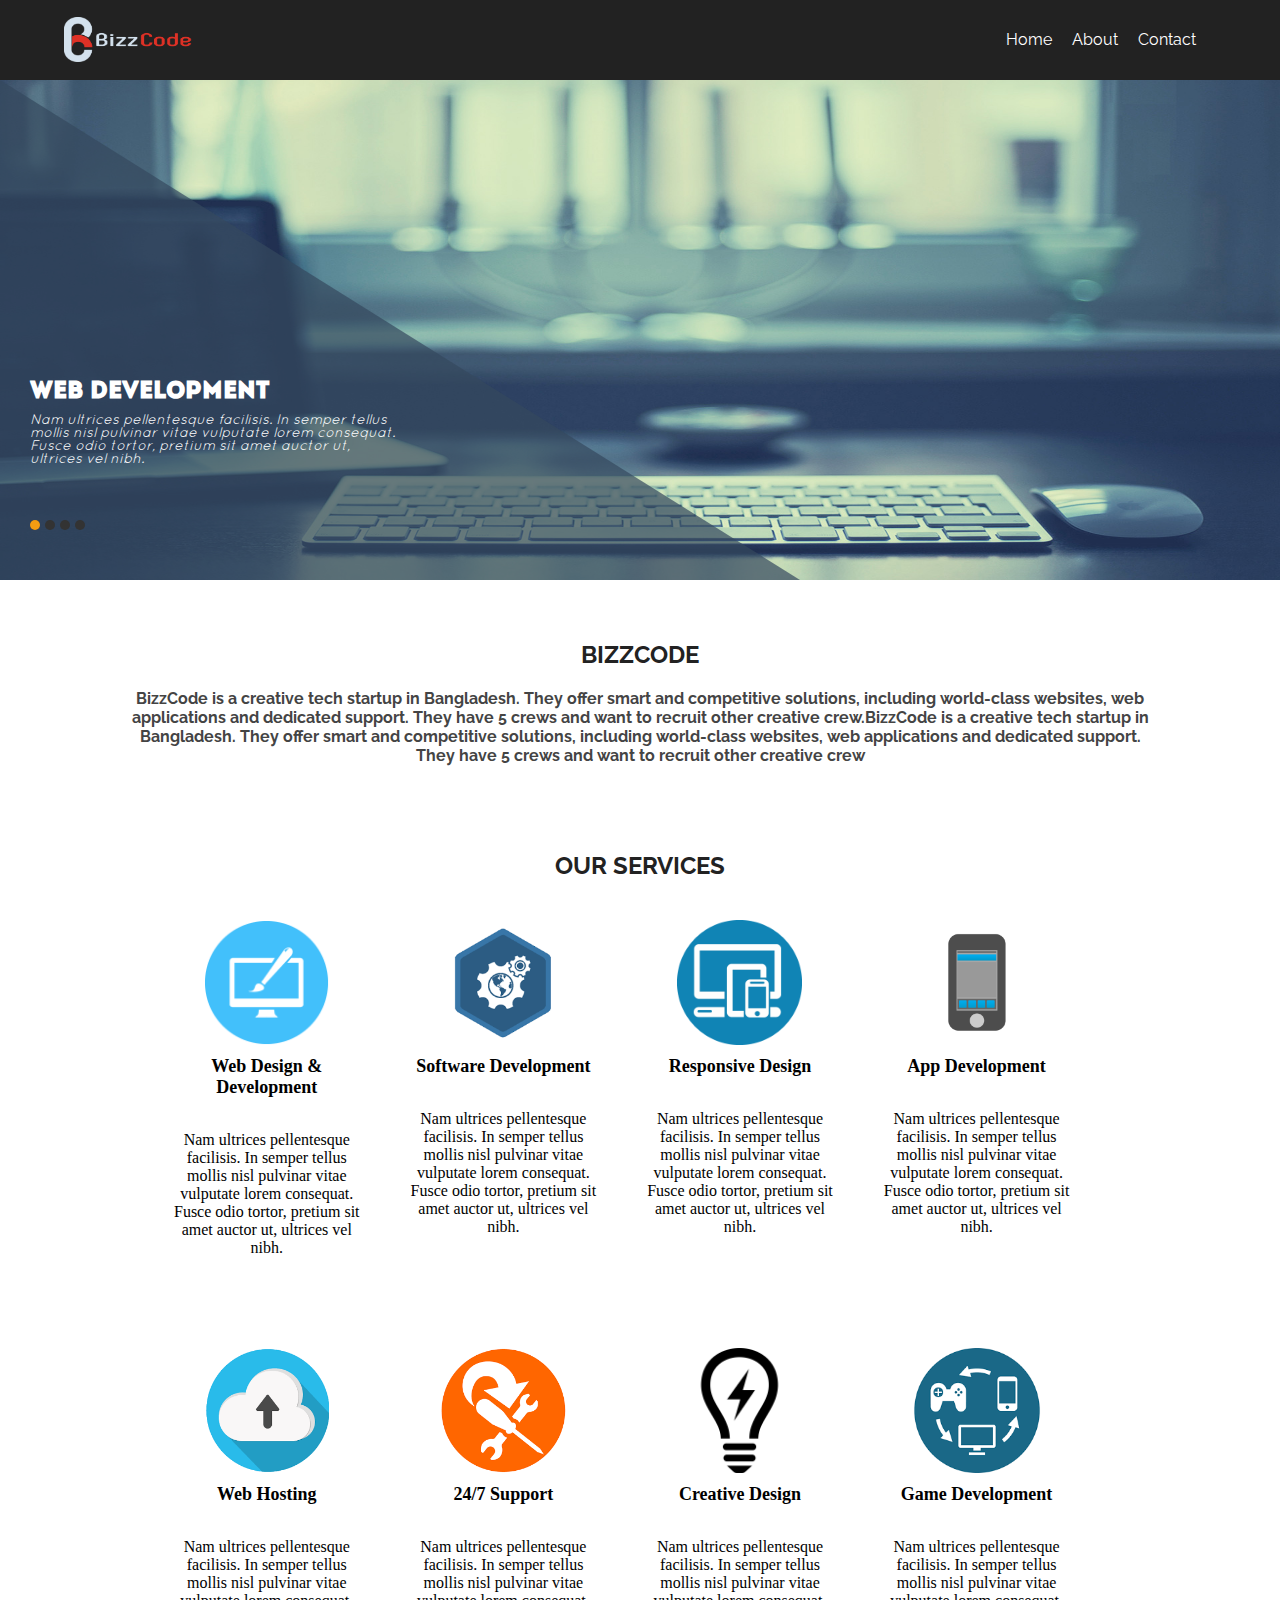
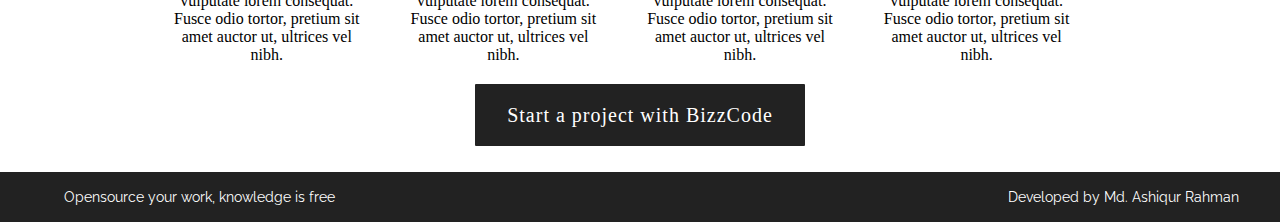
<file: index.html>
<!DOCTYPE html>
<html>
  <head>
    <title>BizzCode</title>
    <link rel="stylesheet" href="assets/css/main.css">
    <link rel="stylesheet" href="assets/css/slider-def.css">
    <link href='http://fonts.googleapis.com/css?family=Raleway' rel='stylesheet' type='text/css'>
  </head>
  <body>

    <!-- Header -->
    <header>
      <div class="logo">
        <a href="index.html"><img src="assets/img/logo/182.64.png"></a>
      </div>
      <nav>
        <li> <a href="index.html">Home</a></li>
        <li> <a href="about.html" >About</a> </li>
        <li> <a href="contact.html" >Contact</a> </li>
      </nav>
    </header>

    <!-- Slider -->
    <div id="slider">
      <div class="slides">
        <div class="slider">
          <div class="legend"></div>
          <div class="content">
            <div class="content-txt">
              <h1>Web Development</h1>
              <h2>Nam ultrices pellentesque facilisis. In semper tellus mollis nisl pulvinar vitae vulputate lorem consequat. Fusce odio tortor, pretium sit amet auctor ut, ultrices vel nibh.</h2>
            </div>
          </div>
          <div class="image">
            <img src="assets/img/1.jpg">
          </div>
        </div>
        <div class="slider">
          <div class="legend"></div>
          <div class="content">
            <div class="content-txt">
              <h1>Mobile App Development</h1>
              <h2>Nam ultrices pellentesque facilisis. In semper tellus mollis nisl pulvinar vitae vulputate lorem consequat. Fusce odio tortor, pretium sit amet auctor ut, ultrices vel nibh.</h2>
            </div>
          </div>
          <div class="image">
            <img src="assets/img/as.jpg">
          </div>
        </div>
        <div class="slider">
          <div class="legend"></div>
          <div class="content">
            <div class="content-txt">
              <h1>Software Development</h1>
              <h2>Nam ultrices pellentesque facilisis. In semper tellus mollis nisl pulvinar vitae vulputate lorem consequat. Fusce odio tortor, pretium sit amet auctor ut, ultrices vel nibh.</h2>
            </div>
          </div>
          <div class="image">
            <img src="assets/img/3.jpg">
          </div>
        </div>
        <div class="slider">
          <div class="legend"></div>
          <div class="content">
            <div class="content-txt">
              <h1>Search Engin Optimization</h1>
              <h2>Nam ultrices pellentesque facilisis. In semper tellus mollis nisl pulvinar vitae vulputate lorem consequat. Fusce odio tortor, pretium sit amet auctor ut, ultrices vel nibh.</h2>
            </div>
          </div>
          <div class="image">
            <img src="assets/img/4.jpg">
          </div>
        </div>
      </div>
      <div class="switch">
        <ul>
          <li>
            <div class="on"></div>
          </li>
          <li></li>
          <li></li>
          <li></li>
        </ul>
      </div>
    </div>

    <div class="container">
      <h1>BizzCode</h1>
      <h2> BizzCode is a creative tech startup in Bangladesh. They offer smart and competitive solutions, including
        world-class websites, web applications and dedicated support. They have 5 crews and want to recruit
        other creative crew.BizzCode is a creative tech startup in Bangladesh. They offer smart and competitive solutions, including
        world-class websites, web applications and dedicated support. They have 5 crews and want to recruit
        other creative crew</h2>
    </div>
    <section class="service">
        <h1>Our Services</h1>
        <div class="icon-grid">
          <ul class="icon-grid-list">
            <li class="icon-grid-item"><img class="icon-grid-icon" src="assets/img/website-design-icon.png" alt=""><span class="icon-grid-caption"><div class="icon-grid-title">Web Design &amp; Development</div><br>Nam ultrices pellentesque facilisis. In semper tellus mollis nisl pulvinar vitae vulputate lorem consequat. Fusce odio tortor, pretium sit amet auctor ut, ultrices vel nibh.</span></li>
             <li class="icon-grid-item"><img class="icon-grid-icon" src="assets/img/images.png" alt=""><span class="icon-grid-caption"><div class="icon-grid-title">Software Development</div><br>Nam ultrices pellentesque facilisis. In semper tellus mollis nisl pulvinar vitae vulputate lorem consequat. Fusce odio tortor, pretium sit amet auctor ut, ultrices vel nibh.</span></li>
        <li class="icon-grid-item"><img class="icon-grid-icon" src="assets/img/Web-Design-Development-Icon.png" alt=""><span class="icon-grid-caption"><div class="icon-grid-title">Responsive Design</div><br>Nam ultrices pellentesque facilisis. In semper tellus mollis nisl pulvinar vitae vulputate lorem consequat. Fusce odio tortor, pretium sit amet auctor ut, ultrices vel nibh.</span></li>
         <li class="icon-grid-item"><img class="icon-grid-icon" src="assets/img/icon-mobileapps1.png" alt=""><span class="icon-grid-caption"><div class="icon-grid-title">App Development</div><br>Nam ultrices pellentesque facilisis. In semper tellus mollis nisl pulvinar vitae vulputate lorem consequat. Fusce odio tortor, pretium sit amet auctor ut, ultrices vel nibh.</span></li>
          </ul>
        </div>
       
          
    </section>
    <section class="service">
        <div class="icon-grid">
          <ul class="icon-grid-list">
            <li class="icon-grid-item"><img class="icon-grid-icon" src="assets/img/images%20(1).png" alt=""><span class="icon-grid-caption"><div class="icon-grid-title">Web Hosting</div><br>Nam ultrices pellentesque facilisis. In semper tellus mollis nisl pulvinar vitae vulputate lorem consequat. Fusce odio tortor, pretium sit amet auctor ut, ultrices vel nibh.</span></li>
             <li class="icon-grid-item"><img class="icon-grid-icon" src="assets/img/images%20(2).png" alt=""><span class="icon-grid-caption"><div class="icon-grid-title">24/7 Support</div><br>Nam ultrices pellentesque facilisis. In semper tellus mollis nisl pulvinar vitae vulputate lorem consequat. Fusce odio tortor, pretium sit amet auctor ut, ultrices vel nibh.</span></li>
            <li class="icon-grid-item"><img class="icon-grid-icon" src="assets/img/strategy.png" alt=""><span class="icon-grid-caption"><div class="icon-grid-title">Creative Design</div><br>Nam ultrices pellentesque facilisis. In semper tellus mollis nisl pulvinar vitae vulputate lorem consequat. Fusce odio tortor, pretium sit amet auctor ut, ultrices vel nibh.</span></li>
             <li class="icon-grid-item"><img class="icon-grid-icon" src="assets/img/images%20(3).png" alt=""><span class="icon-grid-caption"><div class="icon-grid-title">Game Development</div><br>Nam ultrices pellentesque facilisis. In semper tellus mollis nisl pulvinar vitae vulputate lorem consequat. Fusce odio tortor, pretium sit amet auctor ut, ultrices vel nibh.</span></li>
          </ul>
        </div>
        <div class="ctaBtn"><a href="contact.html">Start a project with BizzCode</a></div>
          
    </section>

    <footer>
      <h1> Opensource your work, knowledge is free <span>Developed by <a href="https://www.facebook.com/jhonashik">Md. Ashiqur Rahman</a></span></h1>
    </footer>
  </body>
</html>
</file>
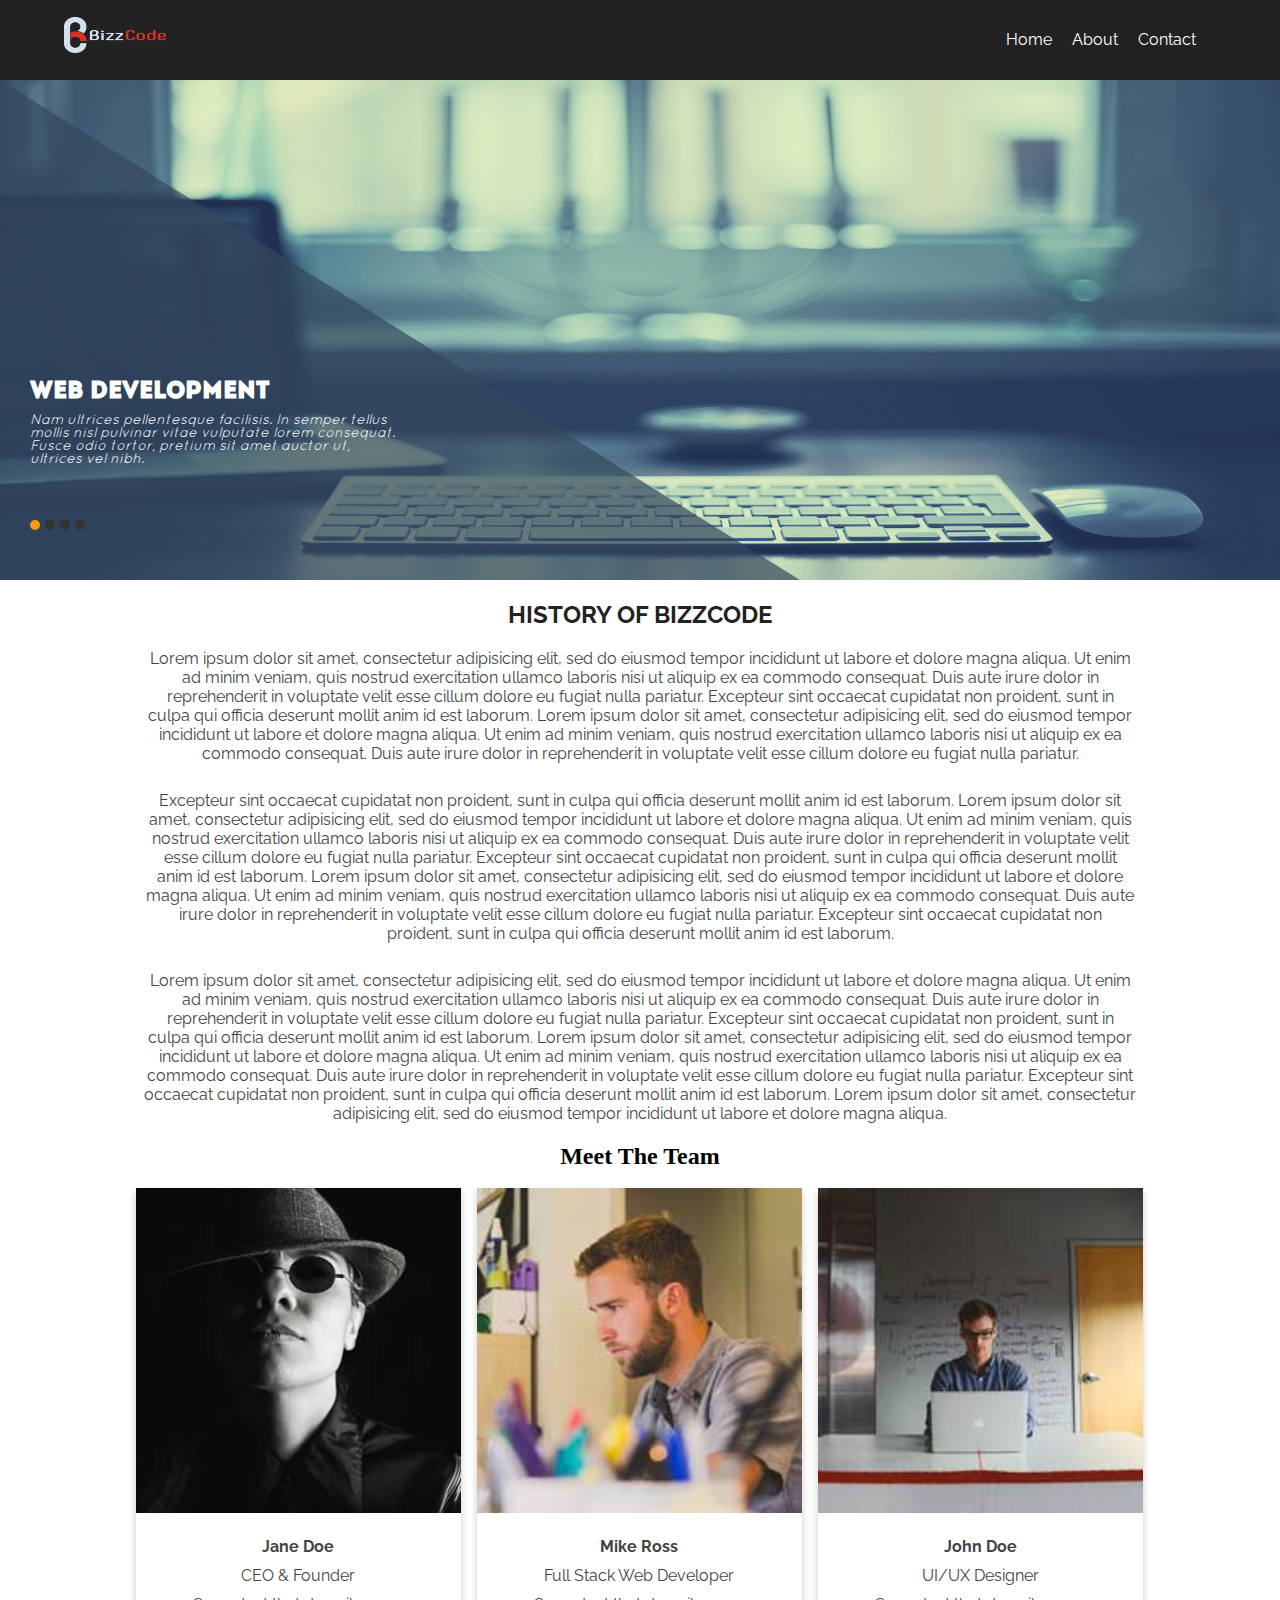
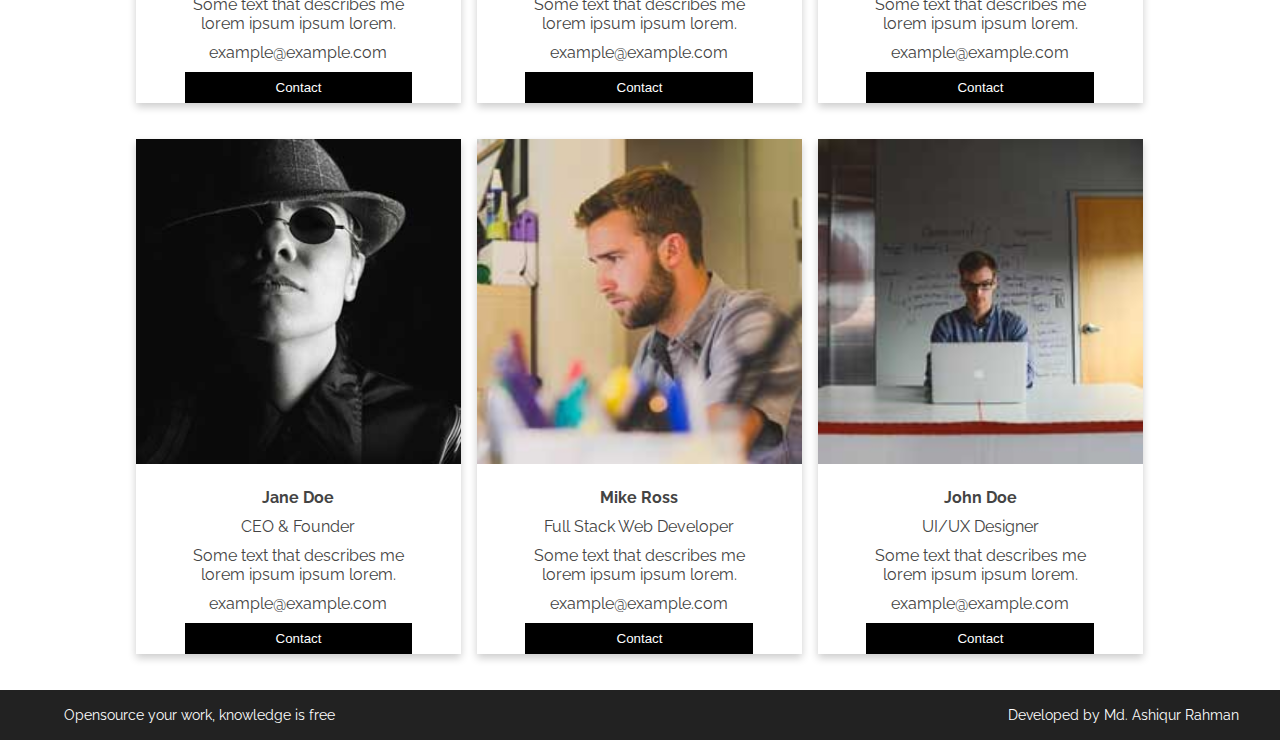
<file: about.html>
<!DOCTYPE html>
<html>
  <head>
    <title>BizzCode</title>
    <link rel="stylesheet" href="assets/css/main.css">
    <link rel="stylesheet" href="assets/css/about.css">
    <link rel="stylesheet" href="assets/css/slider-def.css">
    <link href='http://fonts.googleapis.com/css?family=Raleway' rel='stylesheet' type='text/css'>
  </head>
  <body>

    <!-- Header -->
    <header>
      <div class="logo">
       <a href="index.html"><img src="assets/img/logo/182.64.png"></a>
      </div>
      <nav>
        <li> <a href="index.html">Home</a></li>
        <li> <a href="about.html" >About</a> </li>
        <li> <a href="contact.html">Contact</a> </li>
      </nav>
    </header>

    <!-- Slider -->
    <div id="slider">
      <div class="slides">
        <div class="slider">
          <div class="legend"></div>
          <div class="content">
            <div class="content-txt">
              <h1>Web Development</h1>
              <h2>Nam ultrices pellentesque facilisis. In semper tellus mollis nisl pulvinar vitae vulputate lorem consequat. Fusce odio tortor, pretium sit amet auctor ut, ultrices vel nibh.</h2>
            </div>
          </div>
          <div class="image">
            <img src="assets/img/1.jpg">
          </div>
        </div>
        <div class="slider">
          <div class="legend"></div>
          <div class="content">
            <div class="content-txt">
              <h1>Mobile App Development</h1>
              <h2>Nam ultrices pellentesque facilisis. In semper tellus mollis nisl pulvinar vitae vulputate lorem consequat. Fusce odio tortor, pretium sit amet auctor ut, ultrices vel nibh.</h2>
            </div>
          </div>
          <div class="image">
            <img src="assets/img/as.jpg">
          </div>
        </div>
        <div class="slider">
          <div class="legend"></div>
          <div class="content">
            <div class="content-txt">
              <h1>Software Development</h1>
              <h2>Nam ultrices pellentesque facilisis. In semper tellus mollis nisl pulvinar vitae vulputate lorem consequat. Fusce odio tortor, pretium sit amet auctor ut, ultrices vel nibh.</h2>
            </div>
          </div>
          <div class="image">
            <img src="assets/img/3.jpg">
          </div>
        </div>
        <div class="slider">
          <div class="legend"></div>
          <div class="content">
            <div class="content-txt">
              <h1>Search Engin Optimization</h1>
              <h2>Nam ultrices pellentesque facilisis. In semper tellus mollis nisl pulvinar vitae vulputate lorem consequat. Fusce odio tortor, pretium sit amet auctor ut, ultrices vel nibh.</h2>
            </div>
          </div>
          <div class="image">
            <img src="assets/img/4.jpg">
          </div>
        </div>
      </div>
      <div class="switch">
        <ul>
          <li>
            <div class="on"></div>
          </li>
          <li></li>
          <li></li>
          <li></li>
        </ul>
      </div>
    </div>

    <div class="container">
      <h1>History of BizzCode</h1>
      <p> Lorem ipsum dolor sit amet, consectetur adipisicing elit, sed do eiusmod tempor incididunt ut labore et dolore magna aliqua. Ut enim ad minim veniam, quis nostrud exercitation ullamco laboris nisi ut aliquip ex ea commodo consequat. Duis aute irure dolor in reprehenderit in voluptate velit esse cillum dolore eu fugiat nulla pariatur. Excepteur sint occaecat cupidatat non proident, sunt in culpa qui officia deserunt mollit anim id est laborum. Lorem ipsum dolor sit amet, consectetur adipisicing elit, sed do eiusmod tempor incididunt ut labore et dolore magna aliqua. Ut enim ad minim veniam, quis nostrud exercitation ullamco laboris nisi ut aliquip ex ea commodo consequat. Duis aute irure dolor in reprehenderit in voluptate velit esse cillum dolore eu fugiat nulla pariatur.</p><br><p> Excepteur sint occaecat cupidatat non proident, sunt in culpa qui officia deserunt mollit anim id est laborum. Lorem ipsum dolor sit amet, consectetur adipisicing elit, sed do eiusmod tempor incididunt ut labore et dolore magna aliqua. Ut enim ad minim veniam, quis nostrud exercitation ullamco laboris nisi ut aliquip ex ea commodo consequat. Duis aute irure dolor in reprehenderit in voluptate velit esse cillum dolore eu fugiat nulla pariatur. Excepteur sint occaecat cupidatat non proident, sunt in culpa qui officia deserunt mollit anim id est laborum. Lorem ipsum dolor sit amet, consectetur adipisicing elit, sed do eiusmod tempor incididunt ut labore et dolore magna aliqua. Ut enim ad minim veniam, quis nostrud exercitation ullamco laboris nisi ut aliquip ex ea commodo consequat. Duis aute irure dolor in reprehenderit in voluptate velit esse cillum dolore eu fugiat nulla pariatur. Excepteur sint occaecat cupidatat non proident, sunt in culpa qui officia deserunt mollit anim id est laborum.</p> <br><p>Lorem ipsum dolor sit amet, consectetur adipisicing elit, sed do eiusmod tempor incididunt ut labore et dolore magna aliqua. Ut enim ad minim veniam, quis nostrud exercitation ullamco laboris nisi ut aliquip ex ea commodo consequat. Duis aute irure dolor in reprehenderit in voluptate velit esse cillum dolore eu fugiat nulla pariatur. Excepteur sint occaecat cupidatat non proident, sunt in culpa qui officia deserunt mollit anim id est laborum. Lorem ipsum dolor sit amet, consectetur adipisicing elit, sed do eiusmod tempor incididunt ut labore et dolore magna aliqua. Ut enim ad minim veniam, quis nostrud exercitation ullamco laboris nisi ut aliquip ex ea commodo consequat. Duis aute irure dolor in reprehenderit in voluptate velit esse cillum dolore eu fugiat nulla pariatur. Excepteur sint occaecat cupidatat non proident, sunt in culpa qui officia deserunt mollit anim id est laborum. Lorem ipsum dolor sit amet, consectetur adipisicing elit, sed do eiusmod tempor incididunt ut labore et dolore magna aliqua. </p>
    </div>
    <section class="team">
        <h2 >Meet The Team</h2>
        <br>

        <div class="row">
          <div class="column">
            <div class="card">
              <img src="assets/img/23.jpg" alt="Jane" style="width:100%">
              <div class="container">
                <h2>Jane Doe</h2>
                <p class="title">CEO & Founder</p>
                <p>Some text that describes me lorem ipsum ipsum lorem.</p>
                <p>example@example.com</p>
                <p><button class="button">Contact</button></p>
              </div>
            </div>
          </div>

          <div class="column">
            <div class="card">
              <img src="assets/img/ab.jpg" alt="Mike" style="width:100%">
              <div class="container">
                <h2>Mike Ross</h2>
                <p class="title">Full Stack Web Developer</p>
                <p>Some text that describes me lorem ipsum ipsum lorem.</p>
                <p>example@example.com</p>
                <p><button class="button">Contact</button></p>
              </div>
            </div>
          </div>
          <div class="column">
            <div class="card">
              <img src="assets/img/ac.jpg" alt="John" style="width:100%">
              <div class="container">
                <h2>John Doe</h2>
                <p class="title">UI/UX Designer</p>
                <p>Some text that describes me lorem ipsum ipsum lorem.</p>
                <p>example@example.com</p>
                <p><button class="button">Contact</button></p>
              </div>
            </div>
          </div>
        </div>  
        <div class="row">
          <div class="column">
            <div class="card">
              <img src="assets/img/23.jpg" alt="Jane" style="width:100%">
              <div class="container">
                <h2>Jane Doe</h2>
                <p class="title">CEO & Founder</p>
                <p>Some text that describes me lorem ipsum ipsum lorem.</p>
                <p>example@example.com</p>
                <p><button class="button">Contact</button></p>
              </div>
            </div>
          </div>

          <div class="column">
            <div class="card">
              <img src="assets/img/ab.jpg" alt="Mike" style="width:100%">
              <div class="container">
                <h2>Mike Ross</h2>
                <p class="title">Full Stack Web Developer</p>
                <p>Some text that describes me lorem ipsum ipsum lorem.</p>
                <p>example@example.com</p>
                <p><button class="button">Contact</button></p>
              </div>
            </div>
          </div>
          <div class="column">
            <div class="card">
              <img src="assets/img/ac.jpg" alt="John" style="width:100%">
              <div class="container">
                <h2>John Doe</h2>
                <p class="title">UI/UX Designer</p>
                <p>Some text that describes me lorem ipsum ipsum lorem.</p>
                <p>example@example.com</p>
                <p><button class="button">Contact</button></p>
              </div>
            </div>
          </div>
        </div>  
    </section>

    <footer>
      <h1> Opensource your work, knowledge is free <span>Developed by <a href="https://www.facebook.com/jhonashik">Md. Ashiqur Rahman</a></span></h1>
    </footer>
  </body>
</html>
</file>
<file: assets/css/about.css>
html {
  box-sizing: border-box;
 
}
*, *:before, *:after {
  box-sizing: inherit;
}
.team h2{
    text-align: center;
}
.row{
    width: 80%;
    margin-left: auto;
    margin-right: auto;
}

.column {
  float: left;
  width: 33.3%;
  margin-bottom: 16px;
  padding: 0 8px;
}

@media (max-width: 650px) {
  .column {
    width: 100%;
    display: block;
  }
}

.card {
  box-shadow: 0 4px 8px 0 rgba(0, 0, 0, 0.2);
}

.container {
  padding: 0 16px;
}

.container::after, .row::after {
  content: "";
  clear: both;
  display: table;
}

.title {
  color: grey;
}

.button {
  border: none;
  outline: 0;
  display: inline-block;
  padding: 8px;
  color: white;
  background-color: #000;
  text-align: center;
  cursor: pointer;
  width: 100%;
}

.button:hover {
  background-color: #555;
}
</file>
<file: assets/css/main.css>
/* Reset */
*{margin:0;padding:0;}
a{text-decoration:none;color:inherit;}
html{width:100%;height:100%;}

/* Body */
body{
  background:#fff;
}

/* Fonts */
@font-face {
  font-family: 'Quicksand';
  src: url(../font/quicksand/quicksand.ttf)  format('truetype');
}
@font-face {
  font-family: 'Intro';
  src: url(../font/intro/intro.otf)  format('truetype');
}

/* Header */
header{
  width:100%;
  height:80px;
  background:#222;
}
.logo{
  width:50px;
  height:65px;
  position:relative;
  top:7.5px;
  float:left;
  margin-left:5%;
}
.logo h2{
    padding-top:40%;
    color: #fff;
}
.logo img{
  _width:100%;
  height:70%;
  padding-top: 18%;
}
nav{
  width:auto;
  height:100%;
  float:right;
  margin-right:5%;
  list-style:none;
}
nav li{
  width:auto;
  margin-right:20px;
  float:left;
}
nav li a{
  font-family:Raleway;
  font-size:16px;
  color:#fff;
  line-height:80px;
}
nav select{
  width:150px;
  height:30px;
  margin-top:25px;
  font-family:Raleway;
  font-size:14px;
  color:#666;
  border:2px solid #aaa;
  padding-left:10px;
}
nav select:focus{
  outline:none;
}

/* Content */
.container{
  width:80%;
  height:auto;
  padding:20px 0;
  margin:20px auto;
    text-align: center
}
.container h1{
  font-family:Raleway;
  font-size:24px;
  color:#222;
  text-transform:uppercase;
  margin:20px 0;
    text-align: center
}
.container h2{
  font-family:Raleway;
  font-size:16px;
  color:#444;
  margin-top:10px;
}
.container p{
  font-family:Raleway;
  font-size:16px;
  color:#444;
  margin-top:10px;
    text-align: center;
}
.container h3{
  font-family:Raleway;
  font-weight:normal;
  font-size:16px;
  color:#aaa;
}
.code{
  width:600px;
  height:auto;
  margin:20px auto;
  padding:10px 20px;
  background:#222;
  border-left:10px solid #aaa;
  font-family: Consolas;
  font-size:16px;
  color:#fff;
}
.code span{
  color:#89A978;
}
.space{
  width:20px;
  height:1px;
  float:left;
}

footer{
  width:100%;
  height:50px;
  background:#222;
}
footer h1{
  font-family:Raleway;
  font-weight:normal;
  font-size:14px;
  color:#fff;
  margin-left:5%;
  line-height:50px;
}
footer span{
    margin-left: 55%;
    
}
/* Services */
.service{
    padding:2%;
    text-align: center;
}
.service h1{
  font-family:Raleway;
  font-size:24px;
  color:#222;
  text-transform:uppercase;
  margin:20px 0;
}
.icon-grid {
  width:100%;
  margin-left: auto ;
  margin-right: auto ;
  max-width:80%;
    text-align: center;
}
ul.icon-grid-list {
  display: flex;
  flex-wrap: wrap;
}

li.icon-grid-item {
  list-style: none;
  padding: 20px;
  width: 20%;
  transition: transform .3s;
}
.icon-grid-title{
  font-weight:bold;
  padding-bottom:15px;
  font-size: 18px;
}
li.icon-grid-item:hover {
  /*transform: scale(1.1);*/
}
img.icon-grid-icon {
  display: block;
  margin: 0 auto;
  height: 125px;
  
}
a.icon-grid-link {
  text-decoration: none;
  text-align: center;
  color: #B5272D;
}
span.icon-grid-caption {
  display: block;
  margin-top: 0.7em;
  font-family: lato;
}
.serviceTitle h1{
    text-align:center;
    font-weight:100;
    font-size:28px;
}
.ctaBtn{
    width:15em;
    background-color: #222222;
    background-size: contain;
    text-shadow: none;
    border: none;
    -webkit-border-radius: 1px;
    -moz-border-radius: 1px;
    border-radius: 1px;
    letter-spacing: 1px;
    font-size: 20px;
    line-height: 1.6;
    padding: 15px;
    color: #ffffff;
    -webkit-transition: none;
    transition: none;
    font-weight: 100;
    text-align:center;
    margin:0 auto;
}
</file>
<file: assets/css/slider-def.css>
/* Reset */
*{margin:0;padding:0;}

/* Slider */
#slider{
  width:100%;
  height:500px;
  position:relative;
  overflow:hidden;
}
@keyframes load{
  from{left:-100%;}
  to{left:0;}
}
.slides{
  width:400%;
  height:100%;
  position:relative;
  -webkit-animation:slide 30s infinite;
  -moz-animation:slide 30s infinite;
  animation:slide 30s infinite;
}
.slider{
  width:25%;
  height:100%;
  float:left;
  position:relative;
  z-index:1;
  overflow:hidden;
}
.slide img{
  width:100%;
  height:100%;
}
.slide img{
  width:100%;
  height:100%;
}
.image{
  width:100%;
  height:100%;
}
.image img{
  width:100%;
  height:100%;
}

/* Legend */
.legend{
  border:500px solid transparent;
  border-left:800px solid rgba(52, 73, 94, .7);
  border-bottom:0;
  position:absolute;
  bottom:0;
}

/* Contents */
.content{
  width:100%;
  height:100%;
  position:absolute;
  overflow:hidden;
}
.content-txt{
  width:400px;
  height:150px;
  float:left;
  position:relative;
  top:300px;
  -webkit-animation:content-s 7.5s infinite;
  -moz-animation:content-s 7.5s infinite;
  animation:content-s 7.5s infinite;
}
.content-txt h1{
  font-family:Intro;
  font-size:24px;
  color:#fff;
  text-align:left;
  margin-left:30px;
  padding-bottom:10px;
}
.content-txt h2{
  font-family:Quicksand;
  font-weight:normal;
  font-size:14px;
  font-style:italic;
  color:#fff;
  text-align:left;
  margin-left:30px;
}

/* Switch */
.switch{
  width:120px;
  height:10px;
  position:absolute;
  bottom:50px;
  z-index:99;
  left:30px;
}
.switch > ul{
  list-style:none;
}
.switch > ul > li{
  width:10px;
  height:10px;
  border-radius:50%;
  background:#333;
  float:left;
  margin-right:5px;
  cursor:pointer;
}
.switch ul{
  overflow:hidden;
}
.on{
  width:100%;
  height:100%;
  border-radius:50%;
  background:#f39c12;
  position:relative;
  -webkit-animation:on 30s infinite;
  -moz-animation:on 30s infinite;
  animation:on 30s infinite;
}

/* Animation */
@-webkit-keyframes slide{
  0%,100%{
    margin-left:0%;
  }
  21%{
    margin-left:0%;
  }
  25%{
    margin-left:-100%;
  }
  46%{
    margin-left:-100%;
  }
  50%{
    margin-left:-200%;
  }
  71%{
    margin-left:-200%;
  }
  75%{
    margin-left:-300%;
  }
  96%{
    margin-left:-300%;
  }
}
@-moz-keyframes slide{
  0%,100%{
    margin-left:0%;
  }
  21%{
    margin-left:0%;
  }
  25%{
    margin-left:-100%;
  }
  46%{
    margin-left:-100%;
  }
  50%{
    margin-left:-200%;
  }
  71%{
    margin-left:-200%;
  }
  75%{
    margin-left:-300%;
  }
  96%{
    margin-left:-300%;
  }
}
@keyframes slide{
  0%,100%{
    margin-left:0%;
  }
  21%{
    margin-left:0%;
  }
  25%{
    margin-left:-100%;
  }
  46%{
    margin-left:-100%;
  }
  50%{
    margin-left:-200%;
  }
  71%{
    margin-left:-200%;
  }
  75%{
    margin-left:-300%;
  }
  96%{
    margin-left:-300%;
  }
}

@-webkit-keyframes content-s{
  0%{left:-420px;}
  10%{left:0px;}
  30%{left:0px;}
  40%{left:0px;}
  50%{left:0px;}
  60%{left:0px;}
  70%{left:0;}
  80%{left:-420px;}
  90%{left:-420px;}
  100%{left:-420px;}
}
@-moz-keyframes content-s{
  0%{left:-420px;}
  10%{left:0px;}
  30%{left:0px;}
  40%{left:0px;}
  50%{left:0px;}
  60%{left:0px;}
  70%{left:0;}
  80%{left:-420px;}
  90%{left:-420px;}
  100%{left:-420px;}
}
@keyframes content-s{
  0%{left:-420px;}
  10%{left:20px;}
  15%{left:0px;}
  30%{left:0px;}
  40%{left:0px;}
  50%{left:0px;}
  60%{left:0px;}
  70%{left:0;}
  80%{left:-420px;}
  90%{left:-420px;}
  100%{left:-420px;}
}

@-webkit-keyframes on{
  0%,100%{
    margin-left:0%;
  }
  21%{
    margin-left:0%;
  }
  25%{
    margin-left:15px;
  }
  46%{
    margin-left:15px;
  }
  50%{
    margin-left:30px;
  }
  71%{
    margin-left:30px;
  }
  75%{
    margin-left:45px;
  }
  96%{
    margin-left:45px;
  }
}

@-moz-keyframes on{
  0%,100%{
    margin-left:0%;
  }
  21%{
    margin-left:0%;
  }
  25%{
    margin-left:15px;
  }
  46%{
    margin-left:15px;
  }
  50%{
    margin-left:30px;
  }
  71%{
    margin-left:30px;
  }
  75%{
    margin-left:45px;
  }
  96%{
    margin-left:45px;
  }
}

@keyframes on{
  0%,100%{
    margin-left:0%;
  }
  21%{
    margin-left:0%;
  }
  25%{
    margin-left:15px;
  }
  46%{
    margin-left:15px;
  }
  50%{
    margin-left:30px;
  }
  71%{
    margin-left:30px;
  }
  75%{
    margin-left:45px;
  }
  96%{
    margin-left:45px;
  }
}
</file>
